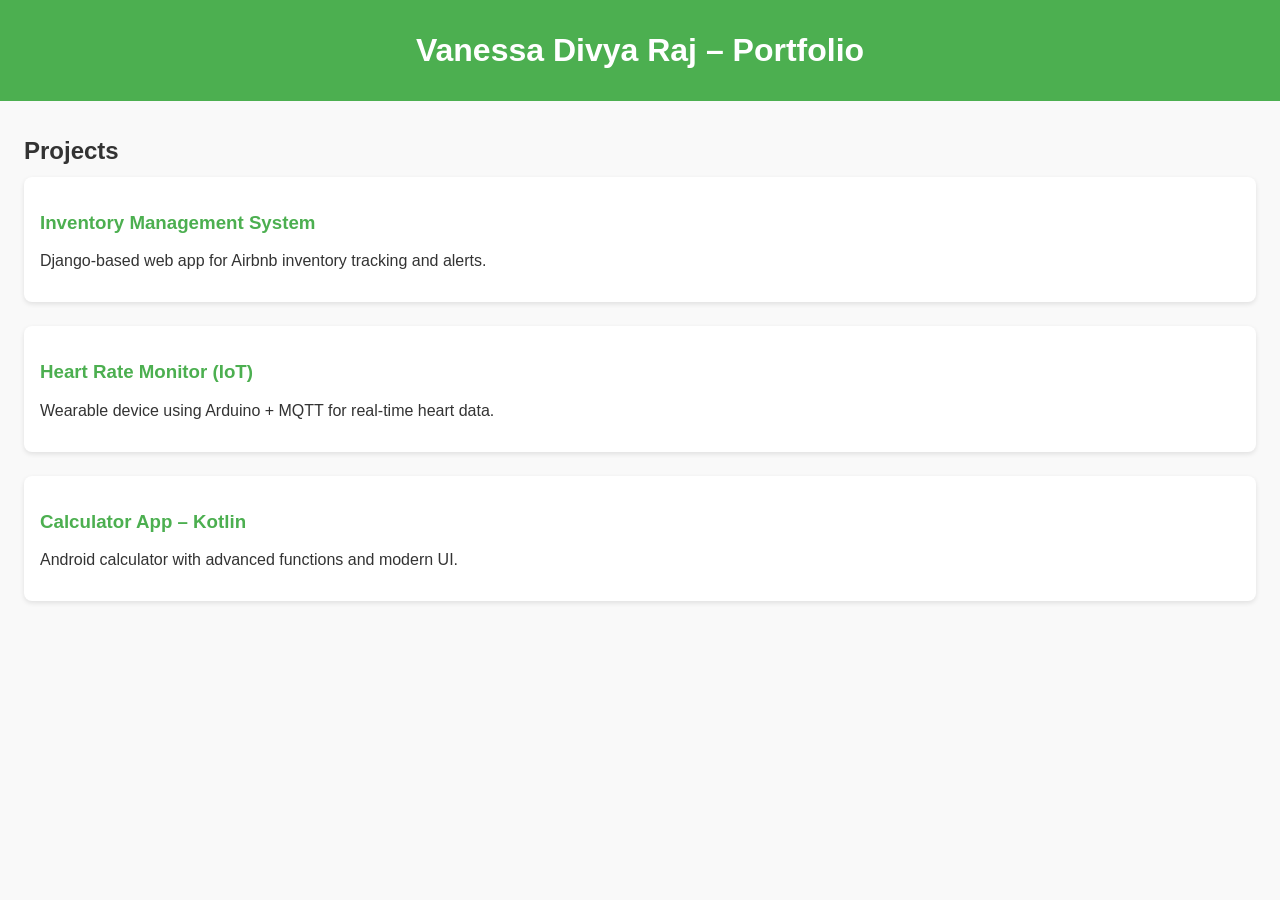
<file: index.html>
<!DOCTYPE html>
<html>
<head>
  <title>Vanessa's Portfolio</title>
  <link rel="stylesheet" href="style.css">
</head>
<body>
  <header>
    <h1>Vanessa Divya Raj – Portfolio</h1>
  </header>
  <section id="projects">
    <h2>Projects</h2>
    <div class="project">
      <h3><a href="inventory.html">Inventory Management System</a></h3>
      <p>Django-based web app for Airbnb inventory tracking and alerts.</p>
    </div>
    <div class="project">
      <h3><a href="iot.html">Heart Rate Monitor (IoT)</a></h3>
      <p>Wearable device using Arduino + MQTT for real-time heart data.</p>
    </div>
    <div class="project">
      <h3><a href="calculator.html">Calculator App – Kotlin</a></h3>
      <p>Android calculator with advanced functions and modern UI.</p>
    </div>
  </section>
</body>
</html>
</file>
<file: style.css>
body {
  font-family: Arial, sans-serif;
  background: #f9f9f9;
  margin: 0;
  padding: 0;
  color: #333;
}

header {
  background: #4CAF50;
  color: white;
  padding: 1rem;
  text-align: center;
}

h1, h2 {
  margin: 0.5em 0;
}

section {
  padding: 1.5rem;
}

.project {
  background: white;
  margin-bottom: 1.5rem;
  padding: 1rem;
  border-radius: 8px;
  box-shadow: 0 2px 5px rgba(0, 0, 0, 0.1);
}

.project a {
  text-decoration: none;
  color: #4CAF50;
}

.project a:hover {
  text-decoration: underline;
}
</file>
